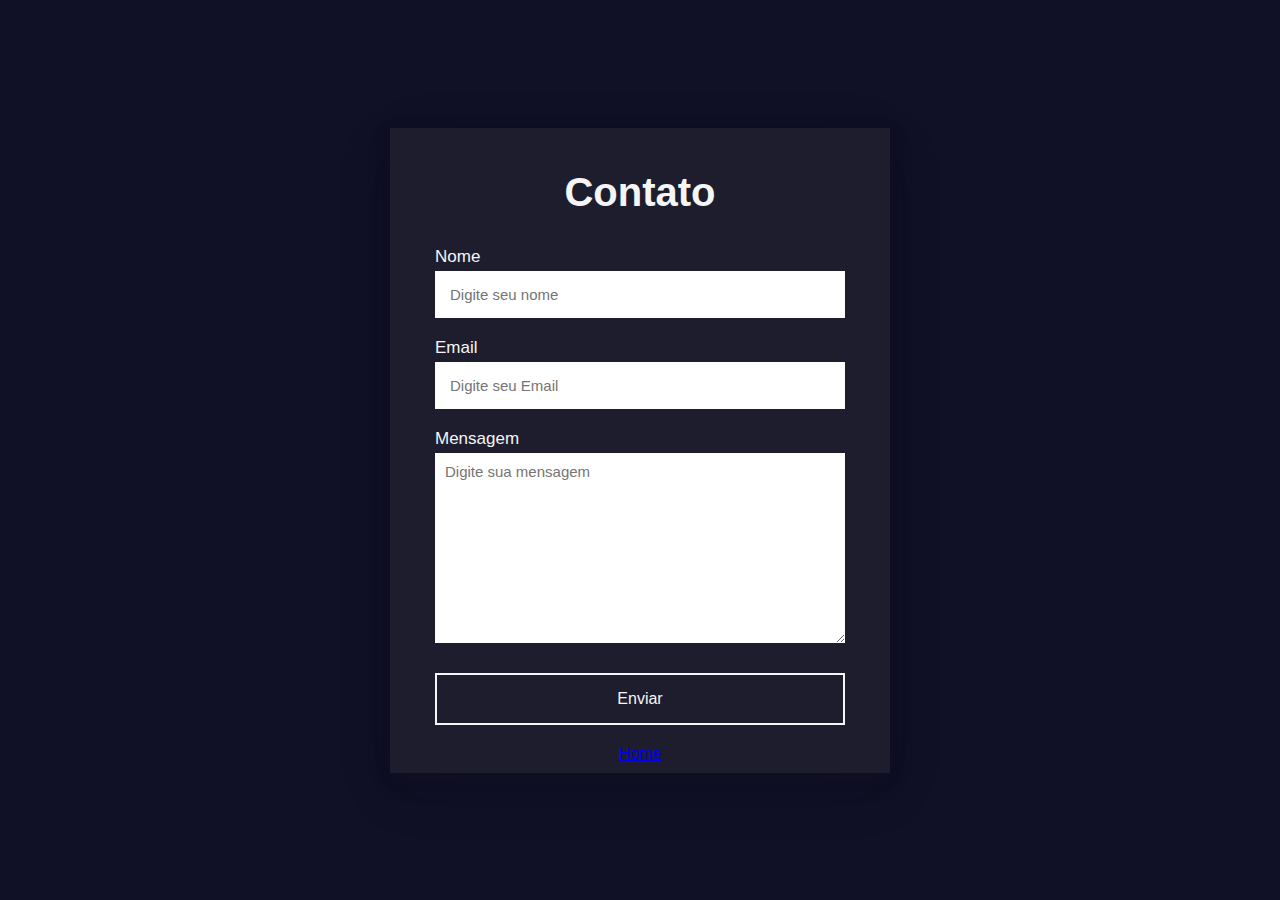
<file: contato.html>
<!DOCTYPE html>
<html lang="pt-BR">
<head>
    <meta charset="UTF-8">
    <meta http-equiv="X-UA-Compatible" content="IE=edge">
    <meta name="viewport" content="width=device-width, initial-scale=1.0">
    <title>Contato</title>
    <link rel="stylesheet" href="css/style.css">
</head>
<body>
    <section>
        <h2>Contato</h2>
        <form action="https://api.staticforms.xyz/submit" method="post">
            <label>Nome</label>
            <input type="text" name="name" placeholder="Digite seu nome" autocomplete="off" required>
            <label>Email</label>
            <input type="email" name="email" placeholder="Digite seu Email" autocomplete="off" required>
            <label>Mensagem</label>
            <textarea name="message" cols="30" rows="10" placeholder="Digite sua mensagem" required></textarea>
            <button type="submit">Enviar</button>
            <input type="hidden" name="accessKey" value="9d01ba93-0da9-4e52-a3b8-d7b83327e5ab"> 
            <input type="hidden" name="redirectTo" value="https://warlei.com/obrigado.html">
        </form>
    <a href="index.html">Home</a>
    </section>  
</body>

</html>
</file>
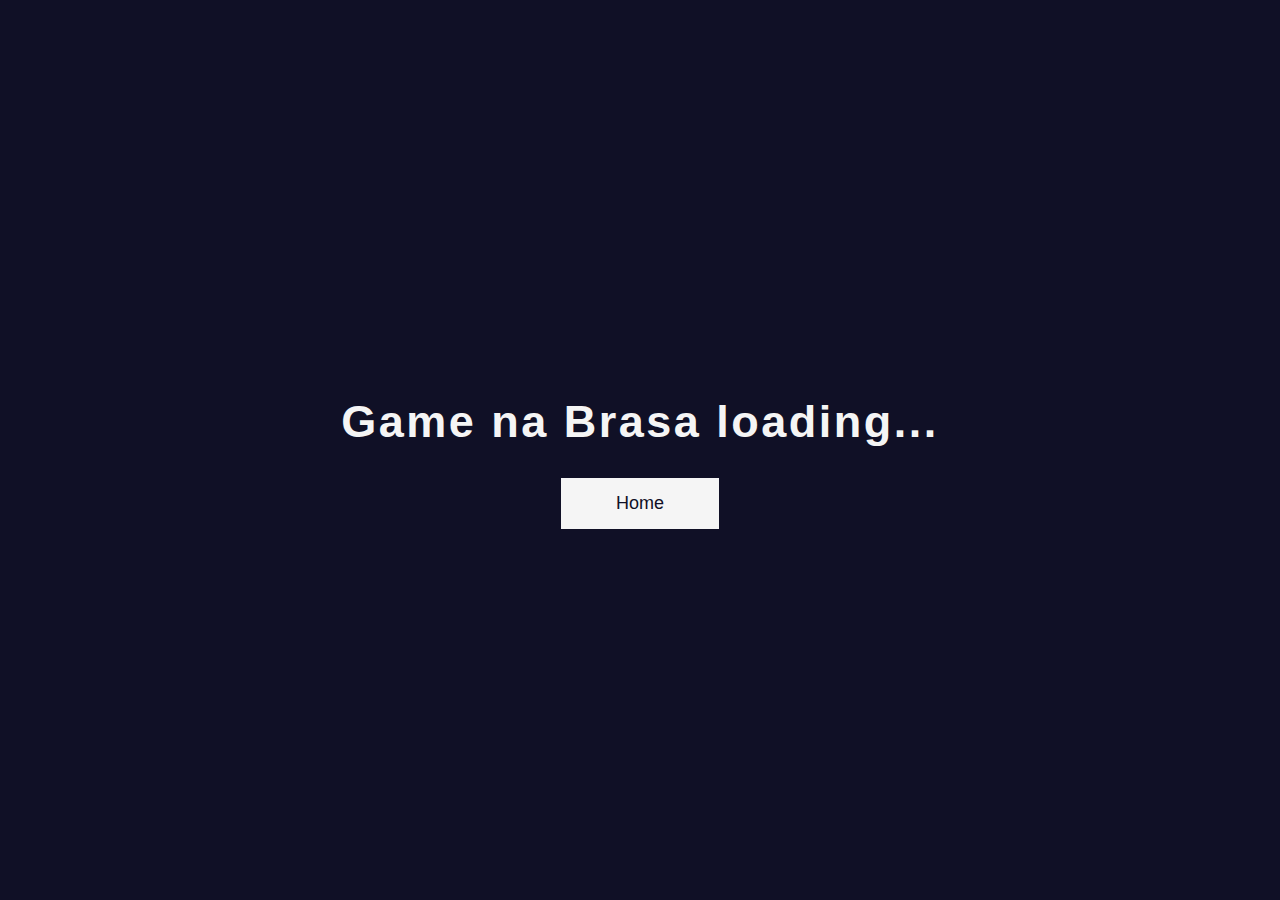
<file: gnb.html>
<!DOCTYPE html>
<html lang="pt-BR">
<head>
    <meta charset="UTF-8">
    <meta http-equiv="X-UA-Compatible" content="IE=edge">
    <meta name="viewport" content="width=device-width, initial-scale=1.0">
    <link rel="stylesheet" href="estilo.css">
    <title>Game_na_Brasa</title>
</head>
<body class="gnb">
    <h1 class="text">Game na Brasa loading...</h1>
    <a  href="index.html"class="btn">Home</a>
</body>
</html>
</file>
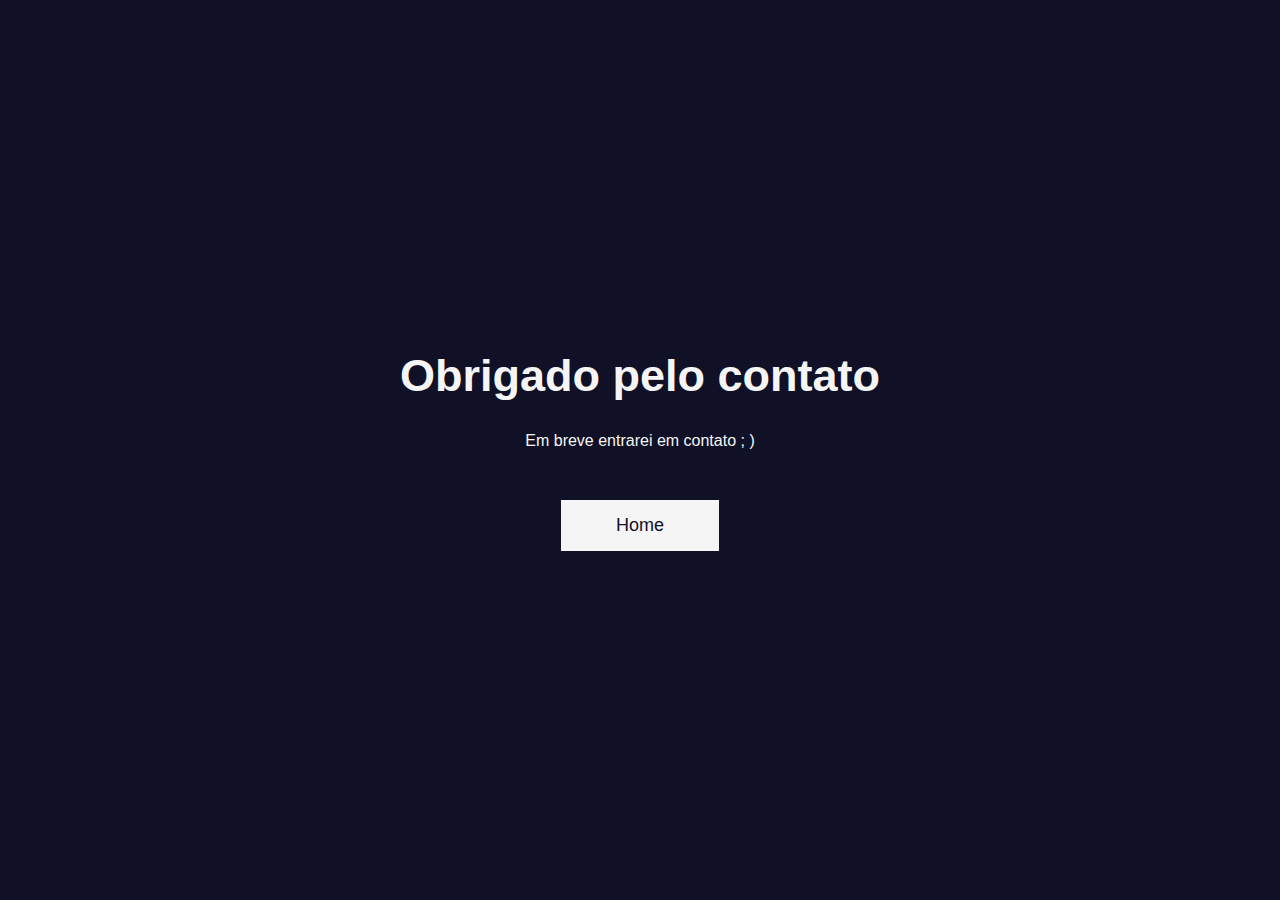
<file: obrigado.html>
<!DOCTYPE html>
<html lang="en">
<head>
    <meta charset="UTF-8">
    <meta http-equiv="X-UA-Compatible" content="IE=edge">
    <meta name="viewport" content="width=device-width, initial-scale=1.0">
    <link rel="stylesheet" href="css/style.css">
    <title>Obrigado</title>
</head>
<body class="main">
    <h1 class="text">Obrigado pelo contato</h1>
    <p class="paragrafo">Em breve entrarei em contato ; )</p>
    <a href="index.html" class="btn">Home</a>
</body>
</html>
</file>
<file: css/style.css>
/*Configuração de todo arquivo Contato.html*/
*{
    margin: 0;
    padding: 0;
    box-sizing: border-box;
    font-family: sans-serif;
}
/*Configuração geral dos objetos da pagina*/
body{
    display: flex;
    align-items: center;
    justify-content: center;
    min-height: 100vh;
    background:#101026;
}
/*Configuração do section - detalhes do box entorno do contato*/
section{
    display: flex;
    align-items: center;
    justify-content: center;
    flex-direction: column;
    padding: 10px 45px;
    background: #1d1d2e;
    width: 500px;
    box-shadow: rgba(17, 17, 26, 0.1) 0px 4px 16px, rgba(17, 17, 26, 0.1) 0px 8px 24px, rgba(17, 17, 26, 0.1) 0px 16px 56px;
}
/*Configuração do titulo do box Contato*/
section h2{
    color: #f5f5f5;
    font-size: 2.5rem;
    margin: 2rem;
}
/*Configuração do formulario geral - tamanho e organização das linhas*/
section form{
    display: flex;
    flex-direction: column;
    width: 100%;
}
form label{
    color: #f5f5f5;
    font-size: 17px;
    margin-bottom: 4px;
}
form input{
    padding: 15px;
    outline: none;
    border: 0;
    margin-bottom: 20px;
    font-size: 15px;
    transition: all 0.5s;
}
form input:focus{
    border-radius: 16px;
}
/*Configuração da tela Mensagem fontes, tamanho e bordas*/
form textarea{
    padding: 10px;
    outline: none;
    border: 0;
    font-size: 15px;
    margin-bottom: 30px;
    transition: all 0.5s;
}
/*Configuração da janela Mensagem e efeito da borda*/
form textarea:focus{
    border-radius: 16px;
}
/*Configuração do botao Enviar (efeito, tamanho fonte, bordas e cor da fonte)*/
form button{
    padding: 15px;
    cursor: pointer;
    font-size: 16px;
    background:transparent;
    border: 2px solid #f5f5f5;
    color: #f5f5f5;
    transition: all 1s;
    margin-bottom: 20px;
}
/*Efeito do clique na janela Enviar do Contato*/
form button:hover{
    background: #f5f5f5;
    color: #101026;
    border-radius: 16px;
}
/*Pagina do Obrigado*/
.main{
    display: flex;
    align-items: center;
    justify-content: center;
    min-height: 100vh;
    background:#101026;
    flex-direction: column;
}
.text{
    font-size: 45px;
    color: #f5f5f5;
    margin-bottom: 30px; 
}
.paragrafo{
    color:#f5f5f5;
    margin-bottom: 50px;
}
.btn{
    padding: 15px 55px;
    background: #f5f5f5;
    text-decoration: none;
    color: #101026;
    font-size: 18px;
    transition: all 0,5s;
}
.btn:hover{
    border-radius: 16px;
}
</file>
<file: estilo.css>
*{
	box-sizing: border-box;
	margin: 0;
	padding: 0;
}
:root{
	--maincolor: #000a61;
}
/* --------------HEADER------------------------------------------------------------------------------------------ */
.nav_ul_li_a{
	color: #fff;
	text-decoration: none;
	padding: 2px;
}
.nav_ul_li_a:hover{
	opacity: 0.8;
}
.nav_ul li:hover{
	background: rgba(255, 255, 255, 0.2);
	border-radius: 6px;
}
.logo_nav{
	font-size: 24px;
	text-transform: uppercase;
	letter-spacing: 4px;
}
nav{
	display: flex;
	justify-content: space-around;
	align-items: center;
	font-family: system-ui, -apple-system, Helvetica, Arial, sans-serif;
	background: var(--maincolor);
	height: 9vh;
	width: 100vw;
}
.nav_ul{
	list-style: none;
	display: flex;
}
.nav_ul li{
	letter-spacing: 3px;
	margin-left: 32px;
	padding: 6px;
}
/*Criar as barras do menu para telefone*/
.nav_menu_bars div{
	width: 32px;
	height: 2px;
	background: #eee;
	margin: 8px;
	transition: 0.3s;
}
/*Para ocultar as barras do menu de telefone na 
página do site para computadores*/
.nav_menu_bars{
	display: none;
	cursor: pointer;
}

/* ------------------MAIN-------------------------------------------------------------------------------------------- */
body{
	font-family: 'Poppins', sans-serif;
	background: #ddd;
	color: #333;
	overflow-x: hidden;

}
/*Primeira página com foto e descrição.*/
.description{
	height: 91vh;
	display: flex;
	width: 75vw;
	align-items: center;
	justify-content: center;
	margin-left: 12vw;
}
.main_photo{
	display: flex;
	flex-basis: 50%;
	border-radius: 50%;
	justify-content: center;
	padding: 15px;
}
.main_photo img{
	width: 350px;
	height: 350px;
	margin: 100px 0;
	border-radius: 50%;
	object-fit: cover;
	z-index: -1;
	box-shadow: 4px 0 10px 0 #777, 8px 0 10px 0 #aaa, 12px 0 10px 0 #eee;
}
.description_text{
	flex-basis: 50%;
	padding: 15px 35px 0 20px;
	width: 100%;
}
.greeting{
	letter-spacing: 1.5px;
	font-size: 1em;
	line-height: 1.5;
}
h1{
	font-size: 2.5em;
	letter-spacing: 2.5px;
	margin: 24px 0;
}
h1 span{
	color: var(--maincolor);
}
.smalldescription{
	letter-spacing: 1px;
	color: #555551;
	font-size: 1.2rem;
	min-width: 250px;
	line-height: 1.5;
}
.smalldescription span{
	color: var(--maincolor);
	font-size: 1.2rem;
	font-weight: 550;
}
/*-----------------LINKS GITHUB/LINKEDIN---------------------------------------------------------------------------------------------*/
.socialmedia{
	display: flex;
	margin-top: 30px;
}
.resumelink{
	background: var(--maincolor);
	margin: -13px 0;
	padding: 15px 35px;
	border-radius: 40px;
	letter-spacing: 2.5px;
	font-size: 1rem;
	font-weight: 300;
	display: inline-block;
	transition: box-shadow 0.2s;
	color: #eee;
	text-decoration: none;
}
.resumelink:hover{
	box-shadow: 0 2px 15px 0 #000070;
}
.sociallist{
	margin: 40px 0;
	list-style: none;
	display: flex;
}
.sociallist li a{
	margin: 0 14px;
	padding: 9px 10px;
	background: #fff;
	border-radius: 6px;
	color: var(--maincolor);
	border: 1px solid #ccc;
	box-shadow: 0 4px 6px 0 #777;
}
.sociallist li a:hover{
	box-shadow: 0 2px 15px 0 #000070;
}
.sociallist li a i{
	color: var(--maincolor);
}
/*---------------ABOUT ME------------------------------------------------------------------------------------------------.*/
.about{
	display: flex;
	flex-direction: column;
	margin: 30px 40px;
}
.titulo-about{
	margin: 50px 20px;
	padding-top: 25px;
	font-weight: 500;
	letter-spacing: 2px;
	font-size: 1.6rem;
}
.information{
	background: #fff;
	padding: 30px 10vw;
	border-radius: 50px;
	font-size: 1.1rem;
	letter-spacing: 1px;
	width: 75vw;
	text-align: justify;
	align-self: center;
}
/*--------------SKILLS-----------------------------------------------------------------------------------------------------------------*/
.skills{
	margin: 0 40px;
	display: flex;
	flex-direction: column;
}
.titulo-skills{
	margin: 50px 20px;
	padding-top: 25px;
	font-weight: 500;
	letter-spacing: 2px;
	font-size: 1.6rem;
}
.grid_container{
	display: grid;
	grid-template-columns: repeat(auto-fill, minmax(100px, 1fr));
	justify-content: center;
	align-items: center;
	background: #fff;
	padding: 30px;
	border-radius: 50px;
	list-style: none;
	grid-column-gap: 45px;
	grid-row-gap: 50px;
	width: 75vw;
	align-self: center;
}
.grid_items{
	justify-self: center;
	padding: 10px 4px 5px 4px;
	border-radius: 20px;
	border: 0.5px solid #aaa;
	transition-duration: 0.2s;
}
.grid_items:hover{
	box-shadow: 0 2px 15px 0 #aaa;
}
.grid_items p{
	padding: 1px;
	font-size: 14px;
	text-align: center;
}
.grid_items img{
	width: 50px;
	height: 50px;
	margin: 0 20px;
}
.sketchup{
	transform: scaleY(2.5);
	margin-bottom: 10px;
}
/*---------------PROJECTS----------------------------------------------------------------------------------------------------*/
.works{
	margin: 0 40px;
	margin-bottom: 20px;
	display: flex;
	flex-direction: column;
	justify-content: center;
}
.titulo-works{
	margin: 50px 20px;
	padding-top: 25px;
	font-weight: 500;
	letter-spacing: 2px;
	font-size: 1.6rem;
	display: block;
}
.grid_container_works{
	display: grid;
	grid-template-columns: repeat(2, 30vw);
	grid-template-rows: repeat(3, 18vw);
	justify-content: center;
	align-self: center;
	background-color: #fff;
	padding: 30px;
	border-radius: 50px;
	width: 75vw;
}
.grid_items_div{
	display: flex;
	flex-direction: column;
	justify-items: center;
	align-items: center;
}
.grid_items_div h3{
	text-align: center;
}
.grid_items_works{
	width: 20vw;
	height: 12vw;
	border-radius: 20px;
}
.grid_items_works:hover{
	box-shadow: 0 3px 15px 0 #555;
}
/*-------------CONTACT--------------------------------------------------------------------------------------------------*/
.contact{
	margin: 0 40px;
	display: flex;
	flex-direction: column;
}
.titulo-contact{
	margin: 30px 20px;
	padding-top: 25px;
	font-weight: 500;
	letter-spacing: 2px;
	font-size: 1.6rem;
}
.contact-details{
	display: flex;
	flex-direction: column;
	background: #fff;
	border-radius: 20px;
	margin: 50px 35px;
	width: 75vw;
	align-items: center;
	justify-content: center;
	align-self: center;
}
.contact-details-email{
	margin: 30px;
	margin-top: 30px;
	transition-duration: 0.7s;
	border-radius: 10px;
	border: 0.5px solid #ddd;
}
.contact-details-email img{
	width: 50px;
	display: block;
	margin-left: auto;
	margin-right: auto;
	padding-top: 10px;
}
.contact-details-email a{
	display: block;
	text-align: center;
	text-decoration: none;
	padding: 10px;
	color: var(--maincolor);
	font-size: 18px;
}
.contact-details-email p{
	display: block;
	text-align: center;
	padding-bottom: 10px;
	color: #555;
	font-size: 15px;
}
.contact-details-email:hover{
	box-shadow: 0 2px 15px 0 #aaa;
}
.titulo-contact_form{
	margin: 20px 20px;
	font-weight: 500;
	letter-spacing: 2px;
	font-size: 1.2rem;
	align-self: flex-start;
}
.form_contact{
	padding: 20px;
	margin: 10px;
	height: 60vh;
}
.name{
	height: 8vh;
	width: 32.4vw;
	border-radius: 10px;
	margin-bottom: 10px;
	margin-right: 0.4vw;
	padding: 7px;
	border-color: #aaa;
	border-style: solid;
}
.email{
	display: inline;
	height: 8vh;
	width: 36.5vw;
	border-radius: 10px;
	margin-bottom: 10px;
	padding: 7px;
	border-color: #aaa;
	border-style: solid;
}
.subject{
	height: 8vh;
	width: 70vw;
	border-radius: 10px;
	margin-bottom: 10px;
	padding: 7px;
	border-color: #aaa;
	border-style: solid;
}
.form_contact textarea{
	resize: none;
	height: 25vh;
	width: 70vw;
	margin: 10px 0;
	border-radius: 15px;
	padding: 10px;
}
.submit{
	margin-top: 15px;
	font-size: 18px;
	padding: 10px 10px;
	border-radius: 15px;
	border: 1px solid #aaa;
	color: #eee;
	background: var(--maincolor);
	position: relative;
	left: 45%;
}
/* ------------------FOOTER------------------------------------------------------------------------------------------------------------------ */
footer{
	margin-top: 15px;
	width: 100vw;
	height: 8vh;
	bottom: 0;
	display: inline-block;
	background-color: var(--maincolor);
}
.copyright{
	text-align: center;
	padding: 2vh 0;
	font-weight: bold;
	color: #eee;
	font-size: 1rem;
}
/* --------------------RESPONSIVIDAD------------------------------------------------------------------------------------------------- */
@media screen and (min-width: 300px) and (max-width:  750px){
	body{
		overflow-x: hidden;
	}
	.nav_ul{
		flex-direction: column;
		position: absolute;
		top: 9vh;
		right: 0;
		width: 36vw;
		height: 91vh;
		background: #23232e;
		align-items: center;
		justify-content: space-around;
		transform: translateX(110%);
		opacity: 0.9;
		transition: transform 0.3s ease-in;
		display: none;
	}
	.nav_ul li{
		margin-left: 0;
		opacity: 1;
	}
	.nav_menu_bars{
		display: block;
	}
	/*Quando esta ativo o botão do menu a lista de links
	volta para o lugar que deve*/
	.nav_ul_active{
		transform: translateX(0);
		display: flex;
	}
	/*Quando as barras do menu estão ativas
	mudam de posição formando um x */
	.nav_menu_bars_active .line1{
		transform: rotate(-45deg) translate(-8px, 8px);
	}
	.nav_menu_bars_active .line2{
		opacity: 0;
	}
	.nav_menu_bars_active .line3{
		transform: rotate(45deg) translate(-5px, -7px);
	}
	/*Animação dos links do menu para telefones*/
	@keyframes navLinksEntrance{
		0% {
			opacity: 0;
			transform: translateX(50px);
		}100%{
			transform: translateX(0);
			opacity: 1;
		}
	}
	.description{
		display: block;
		margin-bottom: 250px;
	}
	.description_text{
		text-align: center;
	}
	.socialmedia{
		display: inline-flex;
		flex-direction: column;
	}
	.main_photo img{
		width: 250px;
		height: 250px;
	}
	.sociallist li a:hover{
		box-shadow: 0 2px 15px 0 #000070;
	}
	.sociallist li a i{
		color: var(--maincolor);
	}
	.titulo-about{
		margin-top: 10vh;
		margin-bottom: 40px;
	}
	.grid_container_works{
		grid-template-columns: repeat(2, 35vw);
		grid-template-rows: repeat(3, 27vw);
	}
	.grid_items_works{
		width: 25vw;
		height: 17vw;
	}
	.grid_items_div h3{
		text-align: center;
		font-size: 2.5vw;
	}
	.name{
		width: 32vw;
	}
}
/*-------------Pagina Game na Brasa--------------------------------------------------------------------------------------------------*/
.gnb{
    display: flex;
    align-items: center;
    justify-content: center;
    min-height: 100vh;
    background:#101026;
    flex-direction: column;
}
	.text{
		font-size: 45px;
		color: #f5f5f5;
		margin-bottom: 30px; 
	}
	.btn{
		padding: 15px 55px;
    	background: #f5f5f5;
    	text-decoration: none;
    	color: #101026;
    	font-size: 18px;
    	transition: all 0,5s;
	}
</file>
